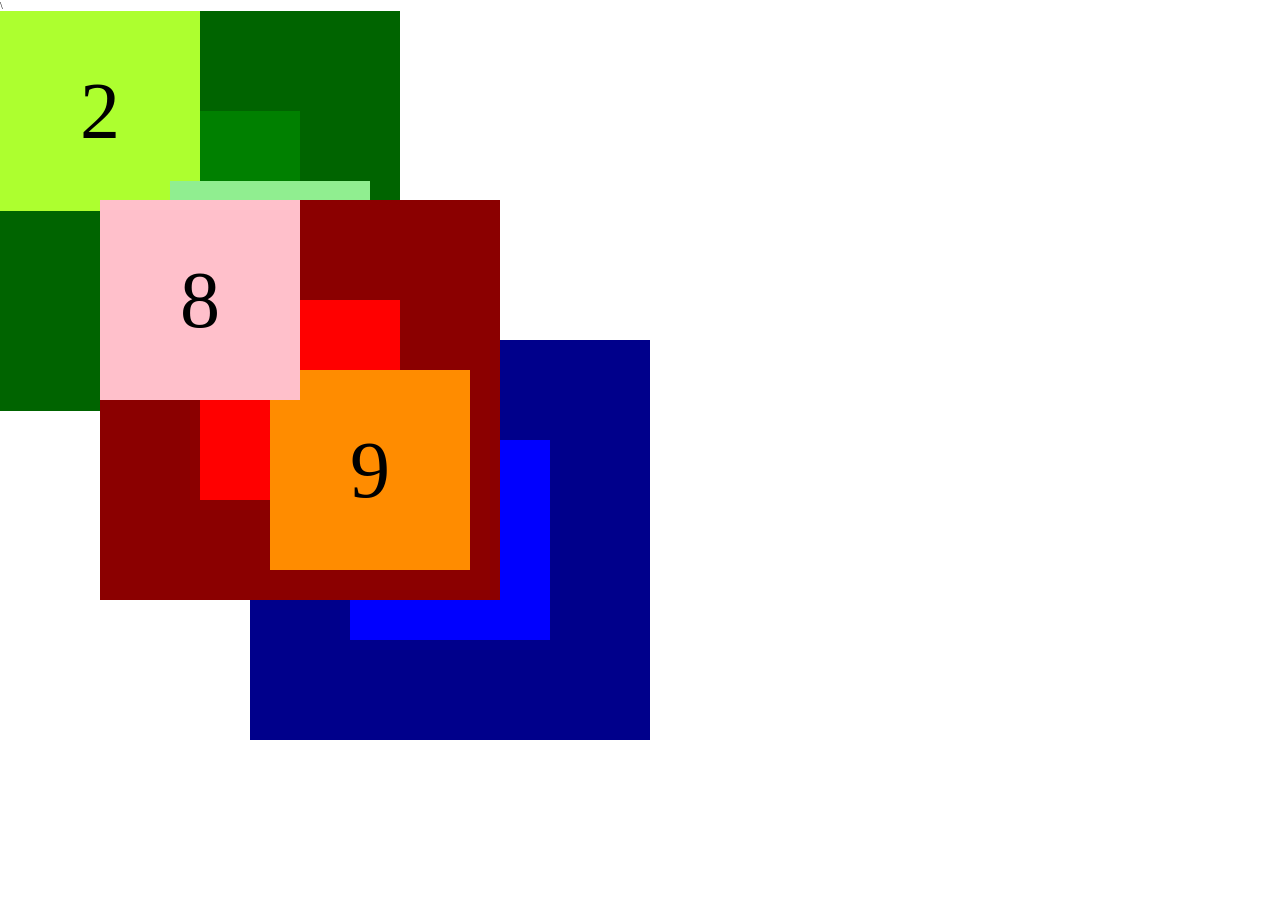
<file: 13.z-index/index.html>
<!DOCTYPE html>
<html lang="en">
<head>
    <meta charset="UTF-8">
    <meta name="viewport" content="width=device-width, initial-scale=1.0">\
    <link rel="stylesheet" href="css/styles-z-index.css">
    <title>Document</title>
</head>
<body>
    <div class="container-box-1">
        <div class="box-1-1">1</div>
        <div class="box-1-2">2</div>
        <div class="box-1-3">3</div>
    </div>
    <div class="container-box-2">
        <div class="box-2-1">4</div>
        <div class="box-2-2">5</div>
    </div>
    <div class="container-box-3">
        <div class="box-3-1">7</div>
        <div class="box-3-2">8</div>
        <div class="box-3-3">9</div>
    </div>
    <div class="box-2-3">6</div>
</body>
</html>
</file>
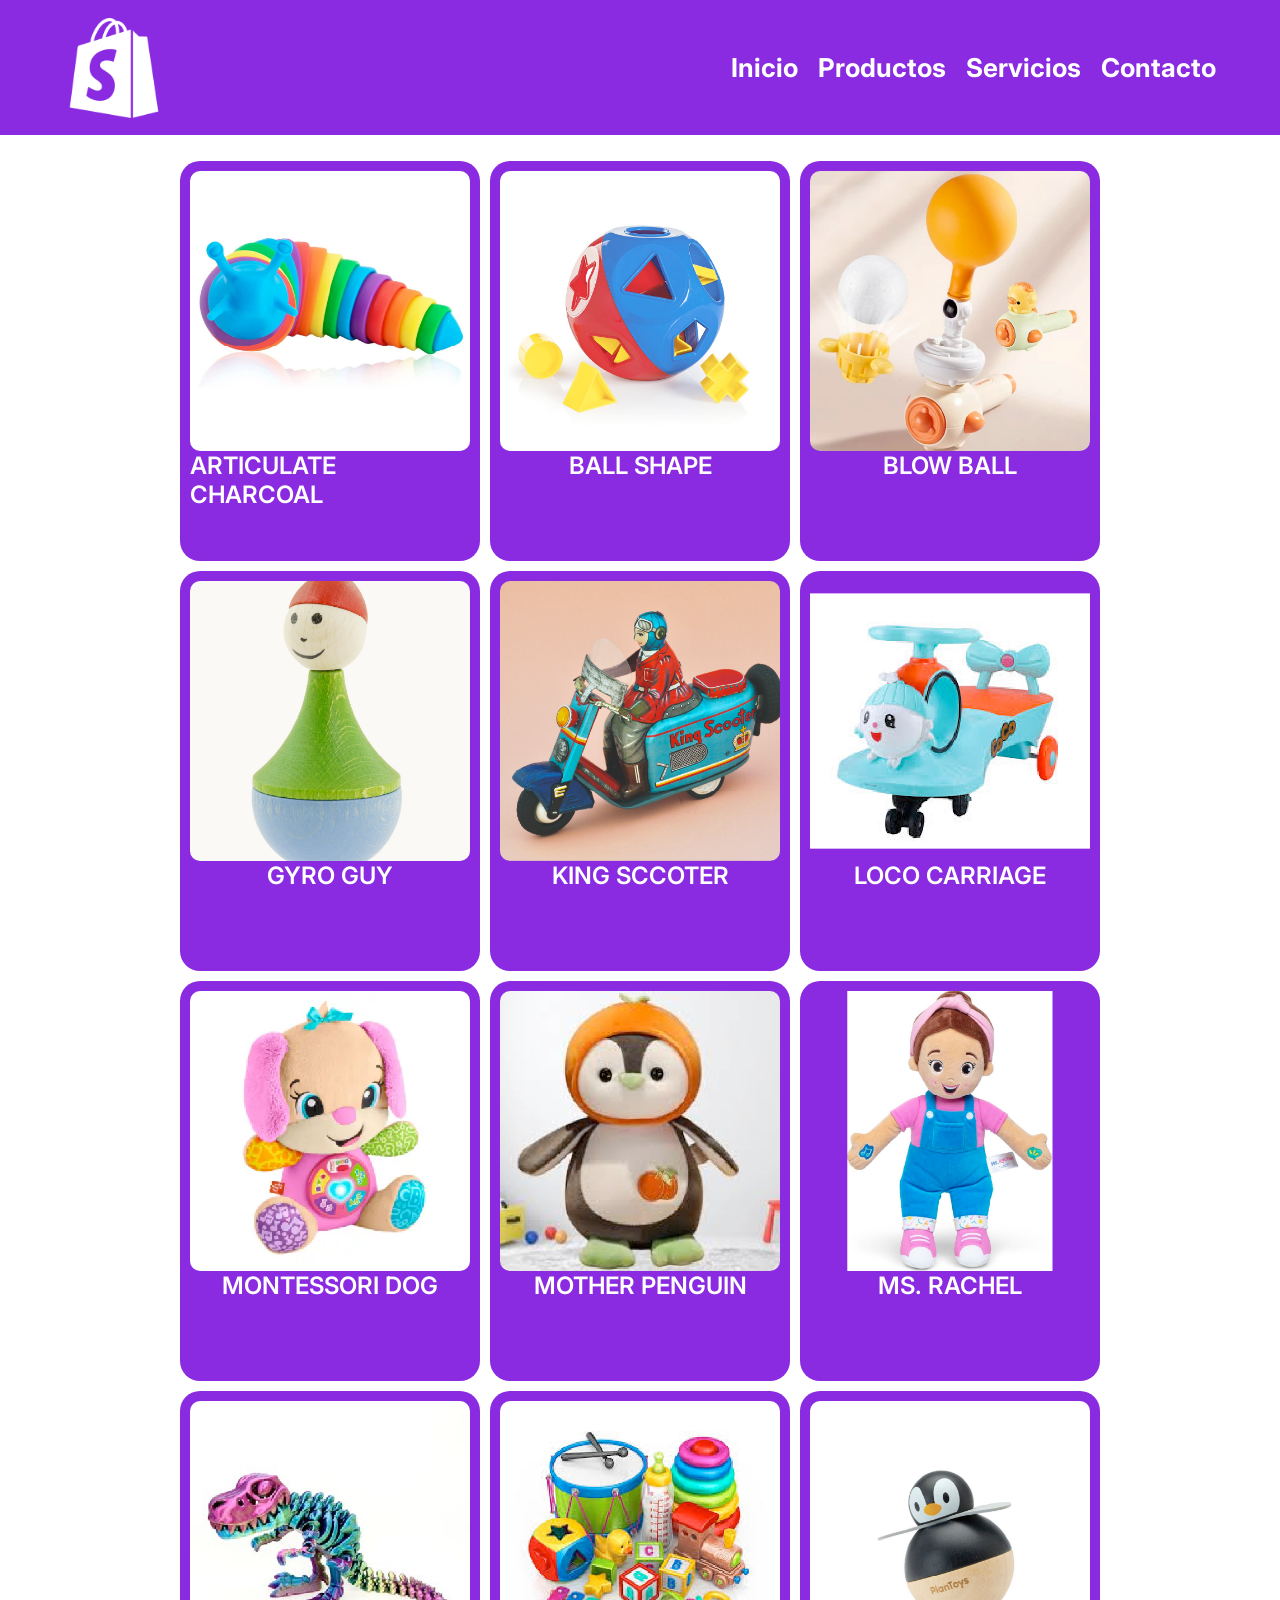
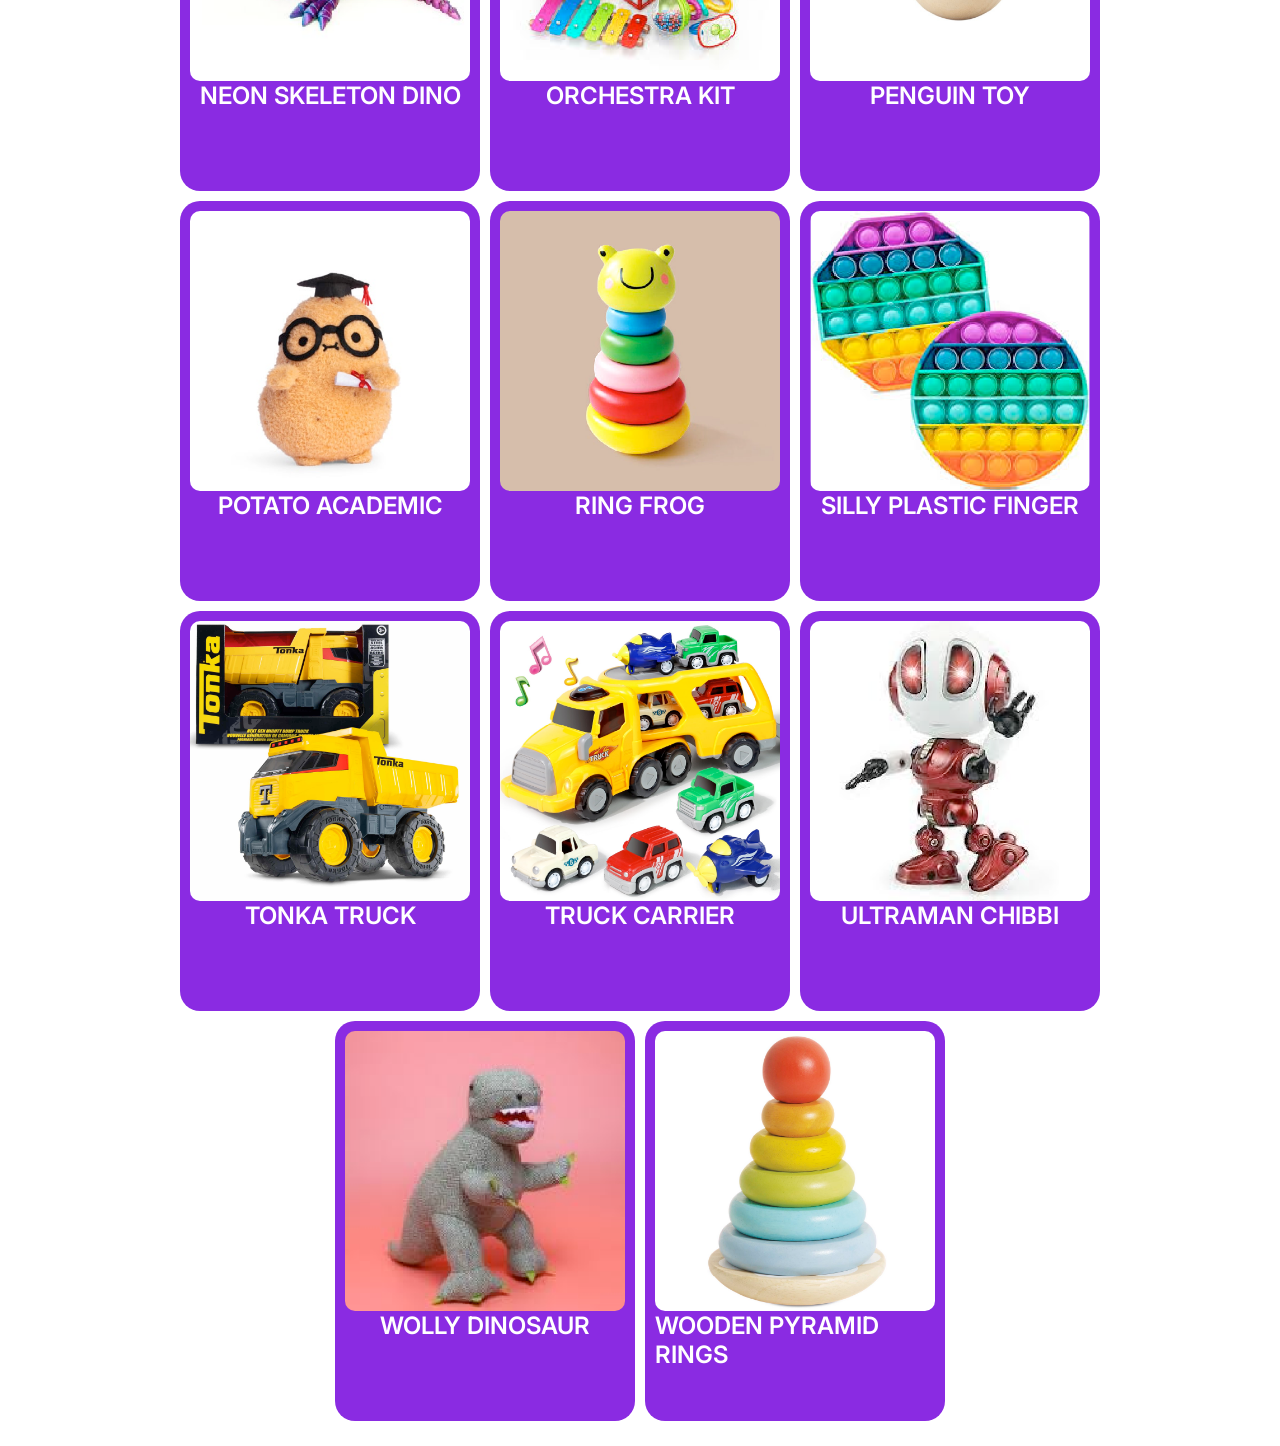
<file: 14.MediaQuery/index.html>
<!DOCTYPE html>
<html lang="en">
<head>
    <meta charset="UTF-8">
    <meta name="viewport" content="width=device-width, initial-scale=1.0">
    <title>Document</title>
    <link rel="stylesheet" href="css/styles.css">
    <link rel="preconnect" href="https://fonts.googleapis.com">
    <link rel="preconnect" href="https://fonts.gstatic.com" crossorigin>
    <link href="https://fonts.googleapis.com/css2?family=Inter:ital,opsz,wght@0,14..32,100..900;1,14..32,100..900&display=swap" rel="stylesheet">
</head>
<body>
    <header class="encabezado">
        <img src="img/shopify.png" alt="">
        <nav>
            <ul>
                <li><a href="">Inicio</a></li>
                <li><a href="">Productos</a></li>
                <li><a href="">Servicios</a></li>
                <li><a href="">Contacto</a></li>
            </ul>
        </nav>
    </header>
    <main class="contenido">
        <picture>
            <img src="img/Articulate_carcoal.webp" alt="">
            <h2>Articulate Charcoal</h2>
        </picture>
        <picture>
            <img src="img/Ball_shape.webp" alt="">
            <h2>Ball Shape</h2>
        </picture>
        <picture>
            <img src="img/blow_ball.webp" alt="">
            <h2>Blow Ball</h2>
        </picture>
        <picture>
            <img src="img/Gyro_guy.webp" alt="">
            <h2>Gyro Guy</h2>
        </picture>
        <picture>
            <img src="img/king_scoooter.webp" alt="">
            <h2>King Sccoter</h2>
        </picture>
        <picture>
            <img src="img/loco_carriage.webp" alt="">
            <h2>Loco Carriage</h2>
        </picture>
        <picture>
            <img src="img/montessori_dog.webp" alt="">
            <h2>Montessori Dog</h2>
        </picture>
        <picture>
            <img src="img/mother_penguin.webp" alt="">
            <h2>Mother Penguin</h2>
        </picture>
        <picture>
            <img src="img/Ms_Rachel.webp" alt="">
            <h2>Ms. Rachel</h2>
        </picture>
        <picture>
            <img src="img/Neon_Skelleton_dino.webp" alt="">
            <h2>Neon Skeleton Dino</h2>
        </picture>
        <picture>
            <img src="img/orchestra_kit.webp" alt="">
            <h2>Orchestra Kit</h2>
        </picture>
        <picture>
            <img src="img/penguien_toy.webp" alt="">
            <h2>Penguin Toy</h2>
        </picture>
        <picture>
            <img src="img/Potato_academic.webp" alt="">
            <h2>Potato Academic</h2>
        </picture>
        <picture>
            <img src="img/ring_frog.webp" alt="">
            <h2>Ring Frog</h2>
        </picture>
        <picture>
            <img src="img/silly_palstic_finger.webp" alt="">
            <h2>Silly Plastic Finger</h2>
        </picture>
        <picture>
            <img src="img/tonka_truck.webp" alt="">
            <h2>Tonka Truck</h2>
        </picture>
        <picture>
            <img src="img/truck_carrier.webp" alt="">
            <h2>Truck Carrier</h2>
        </picture>
        <picture>
            <img src="img/ultraman_chibbi.webp" alt="">
            <h2>Ultraman Chibbi</h2>
        </picture>
        <picture>
            <img src="img/wolly_dinosaur.webp" alt="">
            <h2>Wolly Dinosaur</h2>
        </picture>
        <picture>
            <img src="img/wooden_pyramidrings.webp" alt="">
            <h2>Wooden Pyramid Rings</h2>
        </picture>
    </main>
</body>
</html>
</file>
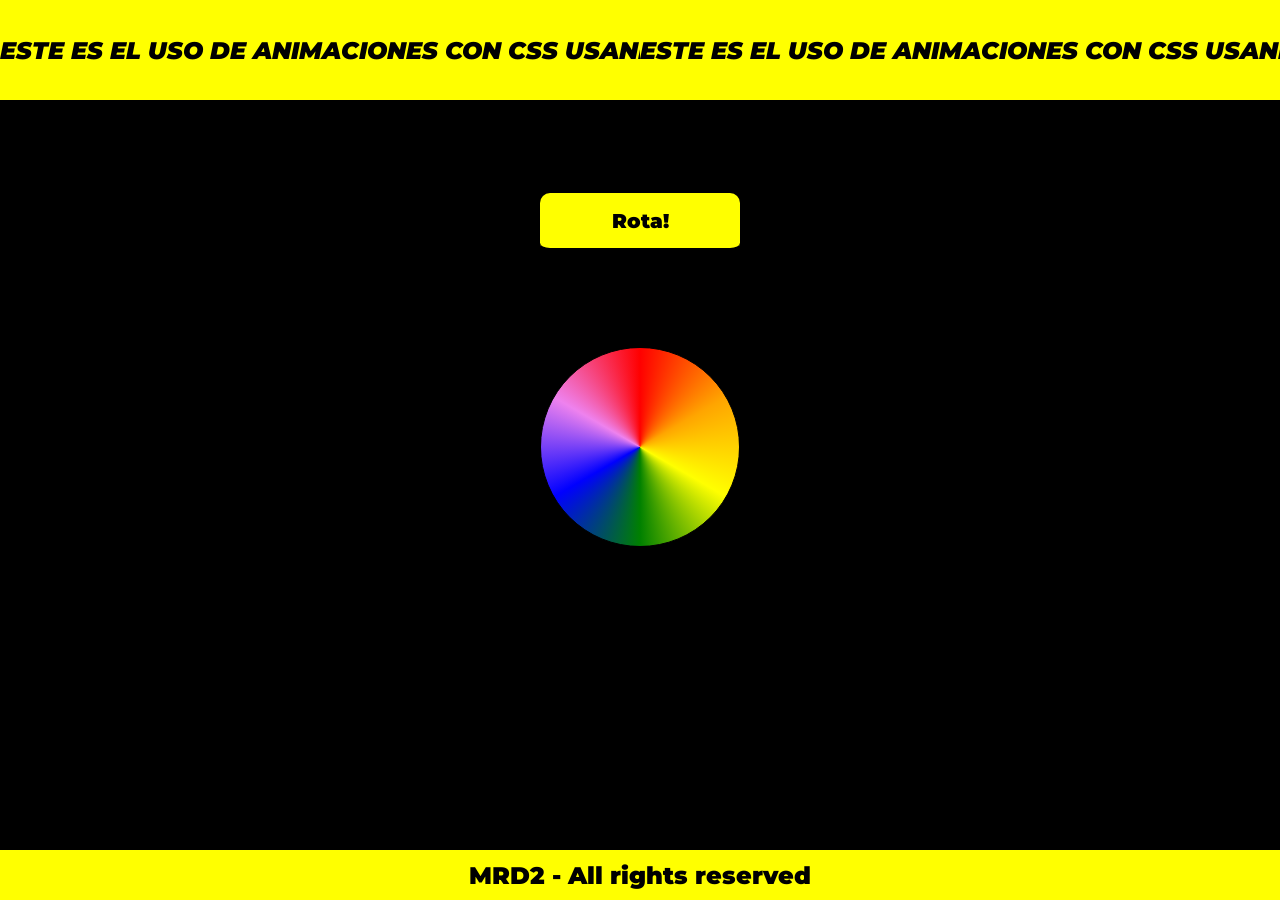
<file: 16.Keyframes/index.html>
<!DOCTYPE html>
<html lang="en">
<head>
    <meta charset="UTF-8">
    <meta name="viewport" content="width=device-width, initial-scale=1.0">
    <title>Keyframes</title>
    <link rel="stylesheet" href="css/styles.css">
    <link rel="preconnect" href="https://fonts.googleapis.com">
    <link rel="preconnect" href="https://fonts.gstatic.com" crossorigin>
    <link href="https://fonts.googleapis.com/css2?family=Montserrat:ital,wght@0,100..900;1,100..900&display=swap" rel="stylesheet">
</head>
<body>
    <header>
        <h2>Este es el uso de animaciones con CSS usando la anotación @keframes y la propiedad animation</h2>
        <h2>Este es el uso de animaciones con CSS usando la anotación @keframes y la propiedad animation </h2>
    </header>
    <main>
        <button>
            <h2>Rota!</h2>
        </button>
        <div class="circulo">

        </div>
    </main>
    <footer>
        <h2>MRD2 - All rights reserved</h2>
    </footer>
</body>
</html>
</file>
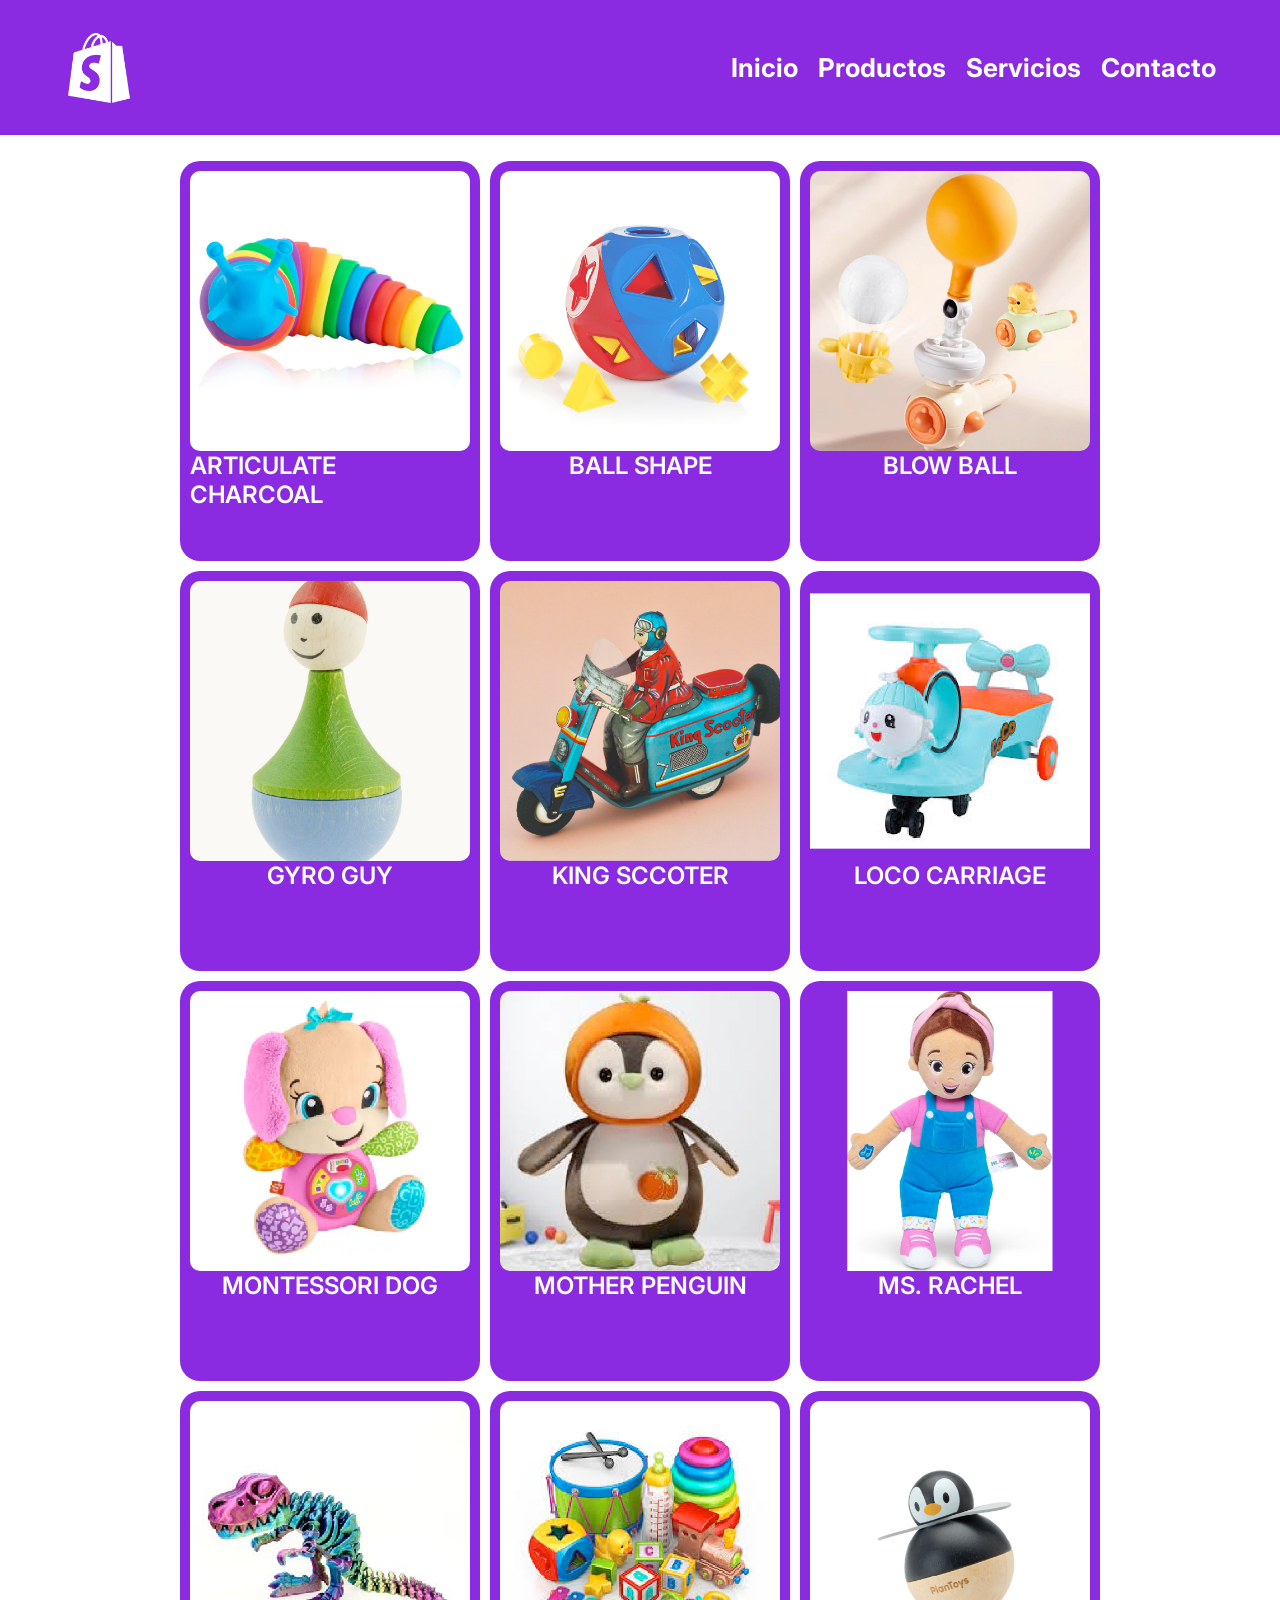
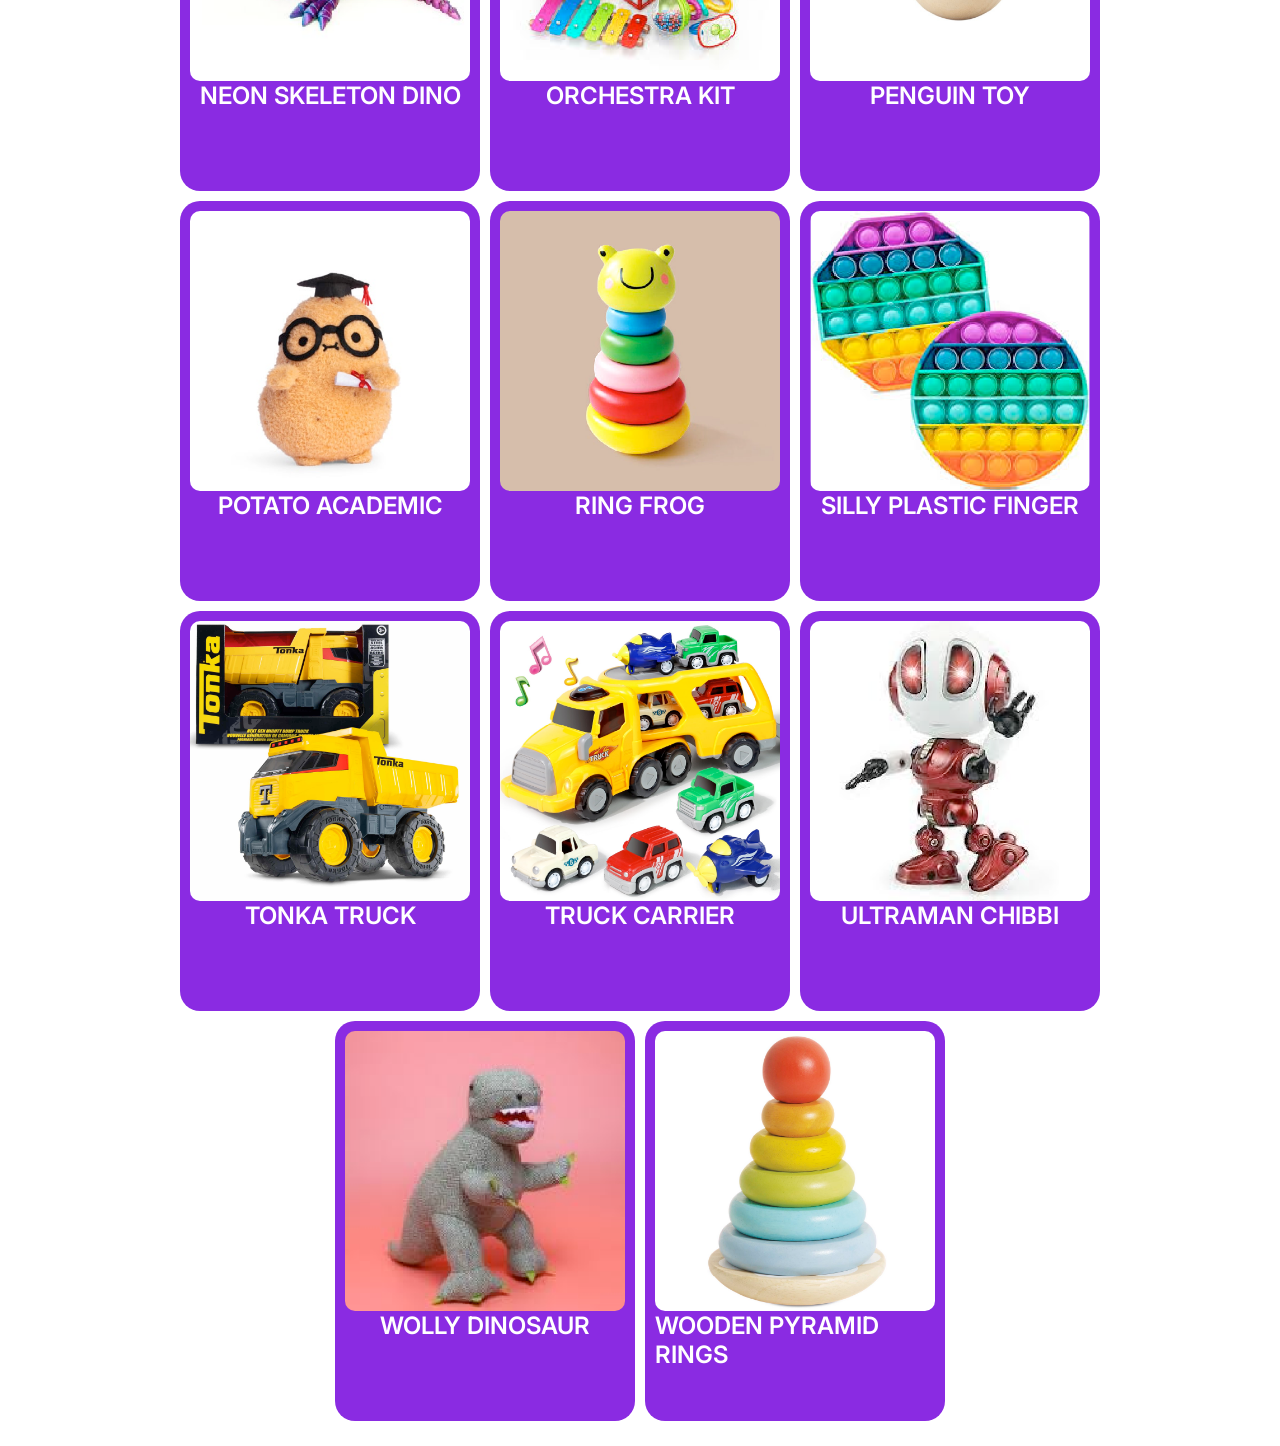
<file: clase_14_media_queris/index.html>
<!DOCTYPE html>
<html lang="en">
<head>
    <meta charset="UTF-8">
    <meta name="viewport" content="width=device-width, initial-scale=1.0">
    <title>Document</title>
    <link rel="stylesheet" href="css/styles.css">
    <link rel="preconnect" href="https://fonts.googleapis.com">
    <link rel="preconnect" href="https://fonts.gstatic.com" crossorigin>
    <link href="https://fonts.googleapis.com/css2?family=Inter:ital,opsz,wght@0,14..32,100..900;1,14..32,100..900&display=swap" rel="stylesheet">
</head>
<body>
    <header class="encabezado">
        <img src="img/shopify.png" alt="">
        <nav>
            <ul>
                <li><a href="">Inicio</a></li>
                <li><a href="">Productos</a></li>
                <li><a href="">Servicios</a></li>
                <li><a href="">Contacto</a></li>
            </ul>
            <img src="img/more.png" alt="">
        </nav>
    </header>
    <main class="contenido">
        <picture>
            <img src="img/Articulate_carcoal.webp" alt="">
            <h2>Articulate Charcoal</h2>
        </picture>
        <picture>
            <img src="img/Ball_shape.webp" alt="">
            <h2>Ball Shape</h2>
        </picture>
        <picture>
            <img src="img/blow_ball.webp" alt="">
            <h2>Blow Ball</h2>
        </picture>
        <picture>
            <img src="img/Gyro_guy.webp" alt="">
            <h2>Gyro Guy</h2>
        </picture>
        <picture>
            <img src="img/king_scoooter.webp" alt="">
            <h2>King Sccoter</h2>
        </picture>
        <picture>
            <img src="img/loco_carriage.webp" alt="">
            <h2>Loco Carriage</h2>
        </picture>
        <picture>
            <img src="img/montessori_dog.webp" alt="">
            <h2>Montessori Dog</h2>
        </picture>
        <picture>
            <img src="img/mother_penguin.webp" alt="">
            <h2>Mother Penguin</h2>
        </picture>
        <picture>
            <img src="img/Ms_Rachel.webp" alt="">
            <h2>Ms. Rachel</h2>
        </picture>
        <picture>
            <img src="img/Neon_Skelleton_dino.webp" alt="">
            <h2>Neon Skeleton Dino</h2>
        </picture>
        <picture>
            <img src="img/orchestra_kit.webp" alt="">
            <h2>Orchestra Kit</h2>
        </picture>
        <picture>
            <img src="img/penguien_toy.webp" alt="">
            <h2>Penguin Toy</h2>
        </picture>
        <picture>
            <img src="img/Potato_academic.webp" alt="">
            <h2>Potato Academic</h2>
        </picture>
        <picture>
            <img src="img/ring_frog.webp" alt="">
            <h2>Ring Frog</h2>
        </picture>
        <picture>
            <img src="img/silly_palstic_finger.webp" alt="">
            <h2>Silly Plastic Finger</h2>
        </picture>
        <picture>
            <img src="img/tonka_truck.webp" alt="">
            <h2>Tonka Truck</h2>
        </picture>
        <picture>
            <img src="img/truck_carrier.webp" alt="">
            <h2>Truck Carrier</h2>
        </picture>
        <picture>
            <img src="img/ultraman_chibbi.webp" alt="">
            <h2>Ultraman Chibbi</h2>
        </picture>
        <picture>
            <img src="img/wolly_dinosaur.webp" alt="">
            <h2>Wolly Dinosaur</h2>
        </picture>
        <picture>
            <img src="img/wooden_pyramidrings.webp" alt="">
            <h2>Wooden Pyramid Rings</h2>
        </picture>
    </main>
</body>
</html>
</file>
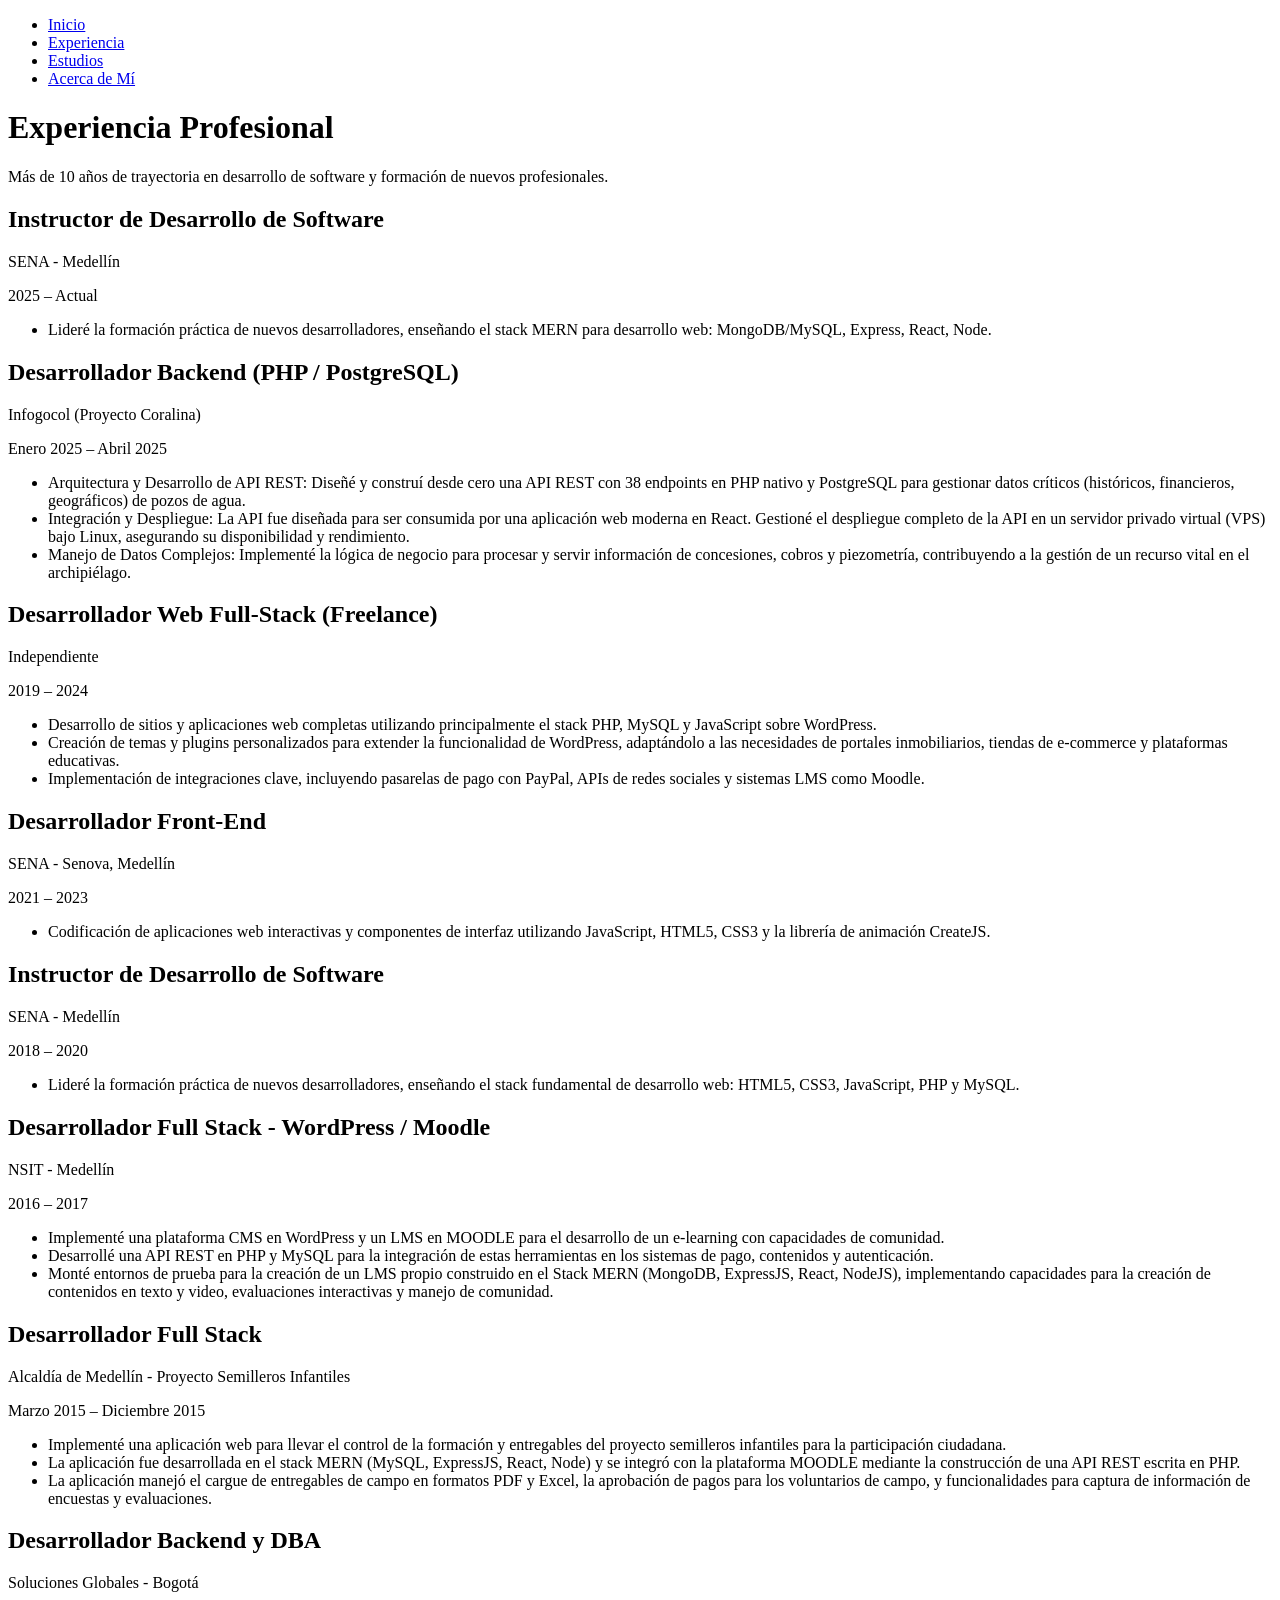
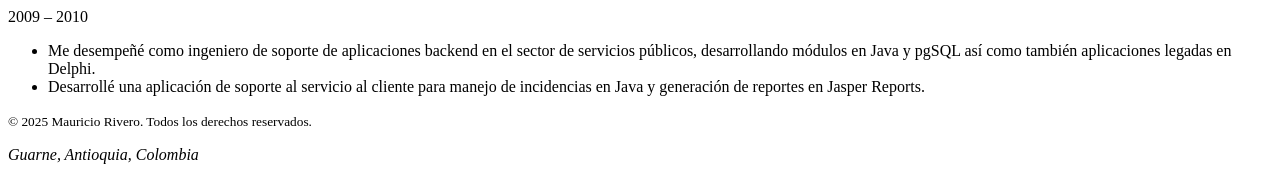
<file: 11.Clase_Fuentes_Tipografia/experiencia.html>
<!DOCTYPE html>
<html lang="es">
<head>
    <meta charset="UTF-8">
    <meta name="viewport" content="width=device-width, initial-scale=1.0">
    <meta name="description" content="Experiencia profesional de Mauricio Rivero - Desarrollador Web Full Stack">
    <title>Experiencia Profesional - Mauricio Rivero</title>
</head>
<body>
    <header>
        <nav>
            <ul>
                <li><a href="index.html">Inicio</a></li>
                <li><a href="experiencia.html">Experiencia</a></li>
                <li><a href="estudios.html">Estudios</a></li>
                <li><a href="acerca-de-mi.html">Acerca de Mí</a></li>
            </ul>
        </nav>
    </header>

    <main>
        <h1>Experiencia Profesional</h1>
        <p>Más de 10 años de trayectoria en desarrollo de software y formación de nuevos profesionales.</p>

        <section>
            <article>
                <header>
                    <h2>Instructor de Desarrollo de Software</h2>
                    <p>SENA - Medellín</p>
                    <p><time datetime="2025">2025</time> – Actual</p>
                </header>
                <ul>
                    <li>Lideré la formación práctica de nuevos desarrolladores, enseñando el stack MERN para desarrollo web: MongoDB/MySQL, Express, React, Node.</li>
                </ul>
            </article>

            <article>
                <header>
                    <h2>Desarrollador Backend (PHP / PostgreSQL)</h2>
                    <p>Infogocol (Proyecto Coralina)</p>
                    <p><time datetime="2025-01">Enero 2025</time> – <time datetime="2025-04">Abril 2025</time></p>
                </header>
                <ul>
                    <li>Arquitectura y Desarrollo de API REST: Diseñé y construí desde cero una API REST con 38 endpoints en PHP nativo y PostgreSQL para gestionar datos críticos (históricos, financieros, geográficos) de pozos de agua.</li>
                    <li>Integración y Despliegue: La API fue diseñada para ser consumida por una aplicación web moderna en React. Gestioné el despliegue completo de la API en un servidor privado virtual (VPS) bajo Linux, asegurando su disponibilidad y rendimiento.</li>
                    <li>Manejo de Datos Complejos: Implementé la lógica de negocio para procesar y servir información de concesiones, cobros y piezometría, contribuyendo a la gestión de un recurso vital en el archipiélago.</li>
                </ul>
            </article>

            <article>
                <header>
                    <h2>Desarrollador Web Full-Stack (Freelance)</h2>
                    <p>Independiente</p>
                    <p><time datetime="2019">2019</time> – <time datetime="2024">2024</time></p>
                </header>
                <ul>
                    <li>Desarrollo de sitios y aplicaciones web completas utilizando principalmente el stack PHP, MySQL y JavaScript sobre WordPress.</li>
                    <li>Creación de temas y plugins personalizados para extender la funcionalidad de WordPress, adaptándolo a las necesidades de portales inmobiliarios, tiendas de e-commerce y plataformas educativas.</li>
                    <li>Implementación de integraciones clave, incluyendo pasarelas de pago con PayPal, APIs de redes sociales y sistemas LMS como Moodle.</li>
                </ul>
            </article>

            <article>
                <header>
                    <h2>Desarrollador Front-End</h2>
                    <p>SENA - Senova, Medellín</p>
                    <p><time datetime="2021">2021</time> – <time datetime="2023">2023</time></p>
                </header>
                <ul>
                    <li>Codificación de aplicaciones web interactivas y componentes de interfaz utilizando JavaScript, HTML5, CSS3 y la librería de animación CreateJS.</li>
                </ul>
            </article>

            <article>
                <header>
                    <h2>Instructor de Desarrollo de Software</h2>
                    <p>SENA - Medellín</p>
                    <p><time datetime="2018">2018</time> – <time datetime="2020">2020</time></p>
                </header>
                <ul>
                    <li>Lideré la formación práctica de nuevos desarrolladores, enseñando el stack fundamental de desarrollo web: HTML5, CSS3, JavaScript, PHP y MySQL.</li>
                </ul>
            </article>

            <article>
                <header>
                    <h2>Desarrollador Full Stack - WordPress / Moodle</h2>
                    <p>NSIT - Medellín</p>
                    <p><time datetime="2016">2016</time> – <time datetime="2017">2017</time></p>
                </header>
                <ul>
                    <li>Implementé una plataforma CMS en WordPress y un LMS en MOODLE para el desarrollo de un e-learning con capacidades de comunidad.</li>
                    <li>Desarrollé una API REST en PHP y MySQL para la integración de estas herramientas en los sistemas de pago, contenidos y autenticación.</li>
                    <li>Monté entornos de prueba para la creación de un LMS propio construido en el Stack MERN (MongoDB, ExpressJS, React, NodeJS), implementando capacidades para la creación de contenidos en texto y video, evaluaciones interactivas y manejo de comunidad.</li>
                </ul>
            </article>

            <article>
                <header>
                    <h2>Desarrollador Full Stack</h2>
                    <p>Alcaldía de Medellín - Proyecto Semilleros Infantiles</p>
                    <p><time datetime="2015-03">Marzo 2015</time> – <time datetime="2015-12">Diciembre 2015</time></p>
                </header>
                <ul>
                    <li>Implementé una aplicación web para llevar el control de la formación y entregables del proyecto semilleros infantiles para la participación ciudadana.</li>
                    <li>La aplicación fue desarrollada en el stack MERN (MySQL, ExpressJS, React, Node) y se integró con la plataforma MOODLE mediante la construcción de una API REST escrita en PHP.</li>
                    <li>La aplicación manejó el cargue de entregables de campo en formatos PDF y Excel, la aprobación de pagos para los voluntarios de campo, y funcionalidades para captura de información de encuestas y evaluaciones.</li>
                </ul>
            </article>

            <article>
                <header>
                    <h2>Desarrollador Backend y DBA</h2>
                    <p>Soluciones Globales - Bogotá</p>
                    <p><time datetime="2009">2009</time> – <time datetime="2010">2010</time></p>
                </header>
                <ul>
                    <li>Me desempeñé como ingeniero de soporte de aplicaciones backend en el sector de servicios públicos, desarrollando módulos en Java y pgSQL así como también aplicaciones legadas en Delphi.</li>
                    <li>Desarrollé una aplicación de soporte al servicio al cliente para manejo de incidencias en Java y generación de reportes en Jasper Reports.</li>
                </ul>
            </article>
        </section>
    </main>

    <footer>
        <p><small>&copy; 2025 Mauricio Rivero. Todos los derechos reservados.</small></p>
        <address>
            <p>Guarne, Antioquia, Colombia</p>
        </address>
    </footer>
</body>
</html>
</file>
<file: 13.z-index/css/styles-z-index.css>
*{
    box-sizing: border-box;
    margin: 0;
    padding: 0;
}

html{
    font-size: 62.5%;
}

.container-box-1 > div{
    align-items: center;
    display: flex;
    justify-content: center;
    font-size: 80px;
}

.container-box-2 > div{
    align-items: center;
    display: flex;
    justify-content: center;
    font-size: 80px;
}

.container-box-3 > div{
    align-items: center;
    display: flex;
    justify-content: center;
    font-size: 80px;
}

.container-box-1{
    background-color: darkgreen;
    height: 400px;
    position: relative;
    width: 400px;
    z-index: 1;
}

.box-1-1{
    background-color: green;
    position: absolute;
    height: 200px;
    top: 100px;
    right: 100px;
    width: 200px;
    z-index: 0;
}
.box-1-2{
    background-color: greenyellow;
    height: 200px;
    position: absolute;
    width: 200px;
    z-index: 1;
}

.box-1-3{
    position: absolute;
    background-color: lightgreen;
    bottom: 30px;
    height: 200px;
    right: 30px;
    width: 200px;
    z-index: 4;
}



.container-box-2{
    background-color: darkblue;
    height: 400px;
    left: 250px;
    position: absolute;
    top: 340px;
    width: 400px;
    z-index: 2;
}

.box-2-1{
    background-color: blue;
    position: absolute;
    height: 200px;
    top: 100px;
    right: 100px;
    width: 200px;
    z-index: 0;
}
.box-2-2{
    position: absolute;
    background-color: blueviolet;
    height: 200px;
    width: 200px;
    z-index: 3;
}



.container-box-3{
    background-color: darkred;
    height: 400px;
    left: 100px;
    position: absolute;
    top: 200px;
    width: 400px;
    z-index: 2;
}

.box-3-1{
    background-color: red;
    position: absolute;
    height: 200px;
    top: 100px;
    right: 100px;
    width: 200px;
    z-index: 0;
}
.box-3-2{
    position: absolute;
    background-color: pink;
    height: 200px;
    width: 200px;
    z-index: 3;
}

.box-3-3{
    position: absolute;
    background-color: darkorange;
    bottom: 30px;
    height: 200px;
    right: 30px;
    width: 200px;
    z-index: 2;
}

.box-2-3{
    background-color: lightblue;
    bottom: 250px;
    height: 200px;
    left: -200px;
    position: fixed;
    width: 200px;
    z-index: 5;
}
</file>
<file: 14.MediaQuery/css/styles.css>
*{
    box-sizing: border-box;
    margin: 0;
    padding: 0;
}

.encabezado{
    align-items: center;
    background-color: blueviolet;
    display: flex;
    justify-content: space-between;
    height: 15vh;
    padding: 1% 5%;
    width: 100vw;
}

.encabezado > img{
    height: auto;
    width: 100px;
}

.encabezado > nav > ul{
    display: flex;
    gap: 20px;
    list-style: none;
}

.encabezado > nav > ul > li > a{
    color: white;
    font-family: "Inter", sans-serif;
    font-size: 26px;
    font-weight: 700;
    text-decoration: none;
}

.contenido{
    display: flex;
    flex-wrap: wrap;
    gap: 10px;  
    justify-content: center;
    padding: 2% 5%;
}

.contenido > picture{
    align-items: center;
    background-color: blueviolet;
    border-radius: 20px;
    display: flex;
    flex-direction: column;
    justify-content: flex-start;
    height: 400px;
    padding: 10px;
    width: 300px;
}

.contenido > picture > img{
    border-radius: 10px;
    width: 100%;
}

.contenido > picture > h2{
    color: white;
    font-family: "Inter", sans-serif;
    font-weight: 600;
    text-transform: uppercase;
}
</file>
<file: 16.Keyframes/css/styles.css>
*{
    box-sizing: border-box;
    margin: 0;
    padding: 0;
}

body{
    background-color: black;
    position: relative;
    height: 100vh;
    width: 100vw;
}

header{
    align-items: center;
    background-color: yellow;
    border: solid 0 5px black;
    display: flex;
    justify-content: flex-start;
    height: 100px;
    padding: 20 0px;
    overflow: hidden;
    width: 100vw;
}

header > h2{
    animation: ticker-scroll 30s linear infinite;
    display: inline-block;
    font-family: "Montserrat", sans-serif;
    font-optical-sizing: auto;
    font-weight: 900;
    font-style: italic;
    margin: 0;
    text-transform: uppercase;
    white-space: nowrap;
    overflow:auto;
}

@keyframes ticker-scroll {
    100%{
        transform: translateX(100%);
    }
    0%{
        transform: translateX(-100%);
    }
}



main{
    align-items: center;
    display: flex;
    flex-direction: column;
    justify-content: space-evenly;
    height: 60vh;
    width: 100vw;
}

main > button{
    background-color: yellow;
    border-top: none;
    border-left: none;
    border-right: none;
    border-bottom: solid 5px black;
    border-radius: 10px;
    cursor: pointer;
    height: 60px;
    width: 200px;
}

main > button > h2{
    color: black;
    font-family: "Montserrat", sans-serif;
    font-optical-sizing: auto;
    font-weight: 900;
}

main > button:hover{
    background-color: black;
    border-top: none;
    border-left: none;
    border-right: none;
    border-bottom: solid 5px yellow;
}

main > button:hover > h2{
    color: yellow;
}

main:has(button:hover) .circulo {
    animation: girar 0.5s linear infinite;
}

.circulo{
    background: conic-gradient(
        red     0deg,
        orange  60deg,
        yellow  120deg,
        green   180deg,
        blue    240deg,
        violet  300deg,
        red     360deg
    );
    border: solid 1px black;
    border-radius: 100px;
    height: 200px;
    width: 200px;
}



@keyframes girar {
    from{
        transform: rotate(0deg);
    }

    to{
        transform: rotate(360deg);
    }
}

footer{
    align-items: center;
    background-color: yellow;
    bottom: 0;
    display: flex;
    justify-content: center;
    height: 50px;
    position: absolute;
    width: 100vw;
}

@keyframes vibrar {
    0%, 85%, 100% {
        transform: translate(0);
        filter: blur(0px);
    }

    87% {
        transform: translate(-4px, 2px);
        filter: blur(1px);
    }

    89% {
        transform: translate(4px, -2px);
        filter: blur(2px);
    }

    91% {
        transform: translate(-3px, 3px);
        filter: blur(1.5px);
    }

    93% {
        transform: translate(3px, -1px);
        filter: blur(2px);
    }

    95% {
        transform: translate(-2px, 2px);
        filter: blur(1px);
    }

    97% {
        transform: translate(2px, -2px);
        filter: blur(0.5px);
    }


}

footer > h2{
    animation: vibrar 5s infinite;
    color: black;
    font-family: "Montserrat", sans-serif;
    font-optical-sizing: auto;
    font-weight: 900;
}
</file>
<file: clase_14_media_queris/css/styles.css>
*{
    box-sizing: border-box;
    margin: 0;
    padding: 0;
}

/* 
  ##Device = Desktops
  ##Screen = 1281px to higher resolution desktops
*/

@media (min-width: 1281px) {
  .encabezado{
    align-items: center;
    background-color: blueviolet;
    display: flex;
    justify-content: space-between;
    height: 15vh;
    padding: 1% 5%;
    width: 100vw;
}

.encabezado > img{
    height: auto;
    width: 100px;
}

.encabezado > nav > ul{
    display: flex;
    gap: 20px;
    list-style: none;
}

.encabezado > nav > img{
    display: none;
    gap: 20px;
    list-style: none;
    width: 70px;
}

.encabezado > nav > ul > li > a{
    color: white;
    font-family: "Inter", sans-serif;
    font-size: 26px;
    font-weight: 700;
    text-decoration: none;
}

.contenido{
    display: flex;
    flex-wrap: wrap;
    gap: 10px;  
    justify-content: center;
    padding: 2% 5%;
}

.contenido > picture{
    align-items: center;
    background-color: blueviolet;
    border-radius: 20px;
    display: flex;
    flex-direction: column;
    justify-content: flex-start;
    height: 400px;
    padding: 10px;
    width: 300px;
}

.contenido > picture > img{
    border-radius: 10px;
    width: 100%;
}

.contenido > picture > h2{
    color: white;
    font-family: "Inter", sans-serif;
    font-weight: 600;
    text-transform: uppercase;
}
  
}


/* 
  ##Device = Laptops, Desktops
  ##Screen = B/w 1025px to 1280px
*/

@media (min-width: 1025px) and (max-width: 1280px) {
  
  .encabezado{
    align-items: center;
    background-color: blueviolet;
    display: flex;
    justify-content: space-between;
    height: 15vh;
    padding: 2% 5%;
    width: 100vw;
}

.encabezado > img{
    height: auto;
    width: 70px;
}

.encabezado > nav > ul{
    display: flex;
    gap: 20px;
    list-style: none;
}

.encabezado > nav > img{
    display: none;
    gap: 20px;
    list-style: none;
    width: 70px;
}

.encabezado > nav > ul > li > a{
    color: white;
    font-family: "Inter", sans-serif;
    font-size: 26px;
    font-weight: 700;
    text-decoration: none;
}

.contenido{
    display: flex;
    flex-wrap: wrap;
    gap: 10px;  
    justify-content: center;
    padding: 2% 5%;
}

.contenido > picture{
    align-items: center;
    background-color: blueviolet;
    border-radius: 20px;
    display: flex;
    flex-direction: column;
    justify-content: flex-start;
    height: 400px;
    padding: 10px;
    width: 300px;
}

.contenido > picture > img{
    border-radius: 10px;
    width: 100%;
}

.contenido > picture > h2{
    color: white;
    font-family: "Inter", sans-serif;
    font-weight: 600;
    text-transform: uppercase;
}
  
}


/*
  ##Device = Tablets, Ipads (portrait)
  ##Screen = B/w 768px to 1024px
*/

@media (min-width: 768px) and (max-width: 1024px) {
  
      .encabezado{
    align-items: center;
    background-color: blueviolet;
    display: flex;
    justify-content: space-between;
    height: 15vh;
    padding: 2% 5%;
    width: 100vw;
}

.encabezado > img{
    height: auto;
    width: 70px;
}

.encabezado > nav > ul{
    display: flex;
    gap: 20px;
    list-style: none;
}

.encabezado > nav > img{
    display: none;
    gap: 20px;
    list-style: none;
    width: 70px;
}

.encabezado > nav > ul > li > a{
    color: white;
    font-family: "Inter", sans-serif;
    font-size: 26px;
    font-weight: 700;
    text-decoration: none;
}

.contenido{
    display: flex;
    flex-wrap: wrap;
    gap: 10px;  
    justify-content: center;
    padding: 2% 5%;
}

.contenido > picture{
    align-items: center;
    background-color: blueviolet;
    border-radius: 20px;
    display: flex;
    flex-direction: column;
    justify-content: flex-start;
    height: 300px;
    padding: 10px;
    width: 200px;
}

.contenido > picture > img{
    border-radius: 10px;
    width: 100%;
}

.contenido > picture > h2{
    color: white;
    font-family: "Inter", sans-serif;
    font-weight: 600;
    text-align: center;
    margin-top: 20px;
    text-transform: uppercase;
}
  
  
}


/* 
  ##Device = Tablets, Ipads (landscape)
  ##Screen = B/w 768px to 1024px
*/

@media (min-width: 768px) and (max-width: 1024px) and (orientation: landscape) {
  
    .encabezado{
    align-items: center;
    background-color: blueviolet;
    display: flex;
    justify-content: space-between;
    height: 15vh;
    padding: 2% 5%;
    width: 100vw;
}

.encabezado > img{
    height: auto;
    width: 70px;
}

.encabezado > nav > ul{
    display: flex;
    gap: 20px;
    list-style: none;
}

.encabezado > nav > img{
    display: none;
    gap: 20px;
    list-style: none;
    width: 70px;
}

.encabezado > nav > ul > li > a{
    color: rgb(0, 255, 34);
    font-family: "Inter", sans-serif;
    font-size: 26px;
    font-weight: 700;
    text-decoration: none;
    box-shadow: 0px 0px 10px 0px rgb(0, 255, 34);
}

.contenido{
    display: grid;
    grid-template-columns: repeat(auto-fit, minmax(200px, 1fr));
    gap: 10px;
    padding: 2% 5%;
}

.contenido > picture{
    align-items: center;
    background-color: blueviolet;
    border-radius: 20px;
    display: flex;
    flex-direction: column;
    justify-content: flex-start;
    height: 300px;
    padding: 10px;
    width: 200px;
}

.contenido > picture > img{
    border-radius: 10px;
    width: 100%;
}

.contenido > picture > h2{
    color: white;
    font-family: "Inter", sans-serif;
    font-weight: 600;
    text-align: center;
    margin-top: 20px;
    text-transform: uppercase;
}
  
}


/* 
  ##Device = Low Resolution Tablets, Mobiles (Landscape)
  ##Screen = B/w 481px to 767px
*/

@media (min-width: 481px) and (max-width: 767px) {
  
  .encabezado{
    align-items: center;
    background-color: rgb(234, 0, 0);
    display: flex;
    justify-content: space-between;
    height: 15vh;
    padding: 2% 5%;
    width: 100vw;
}

.encabezado > img{
    height: auto;
    width: 70px;
}

.encabezado > nav > ul{
    display: none;
    gap: 20px;
    list-style: none;
}

.encabezado > nav > img{
    display: flex;
    gap: 20px;
    list-style: none;
    width: 70px;
}

.encabezado > nav > ul > li > a{
    color: rgb(215, 0, 0);
    font-family: "Inter", sans-serif;
    font-size: 26px;
    font-weight: 700;
    text-decoration: none;
    box-shadow: 0px 0px 10px 0px red;
}

.contenido{
    display: flex;
    flex-wrap: wrap;
    gap: 10px;  
    justify-content: center;
    padding: 2% 5%;
}

.contenido > picture{
    align-items: center;
    background-color: blueviolet;
    border-radius: 20px;
    display: flex;
    flex-direction: column;
    justify-content: flex-start;
    height: 300px;
    padding: 10px;
    width: 200px;
}

.contenido > picture > img{
    border-radius: 10px;
    width: 100%;
}

.contenido > picture > h2{
    color: white;
    font-family: "Inter", sans-serif;
    font-weight: 600;
    text-align: center;
    margin-top: 20px;
    text-transform: uppercase;
}
}
</file>
